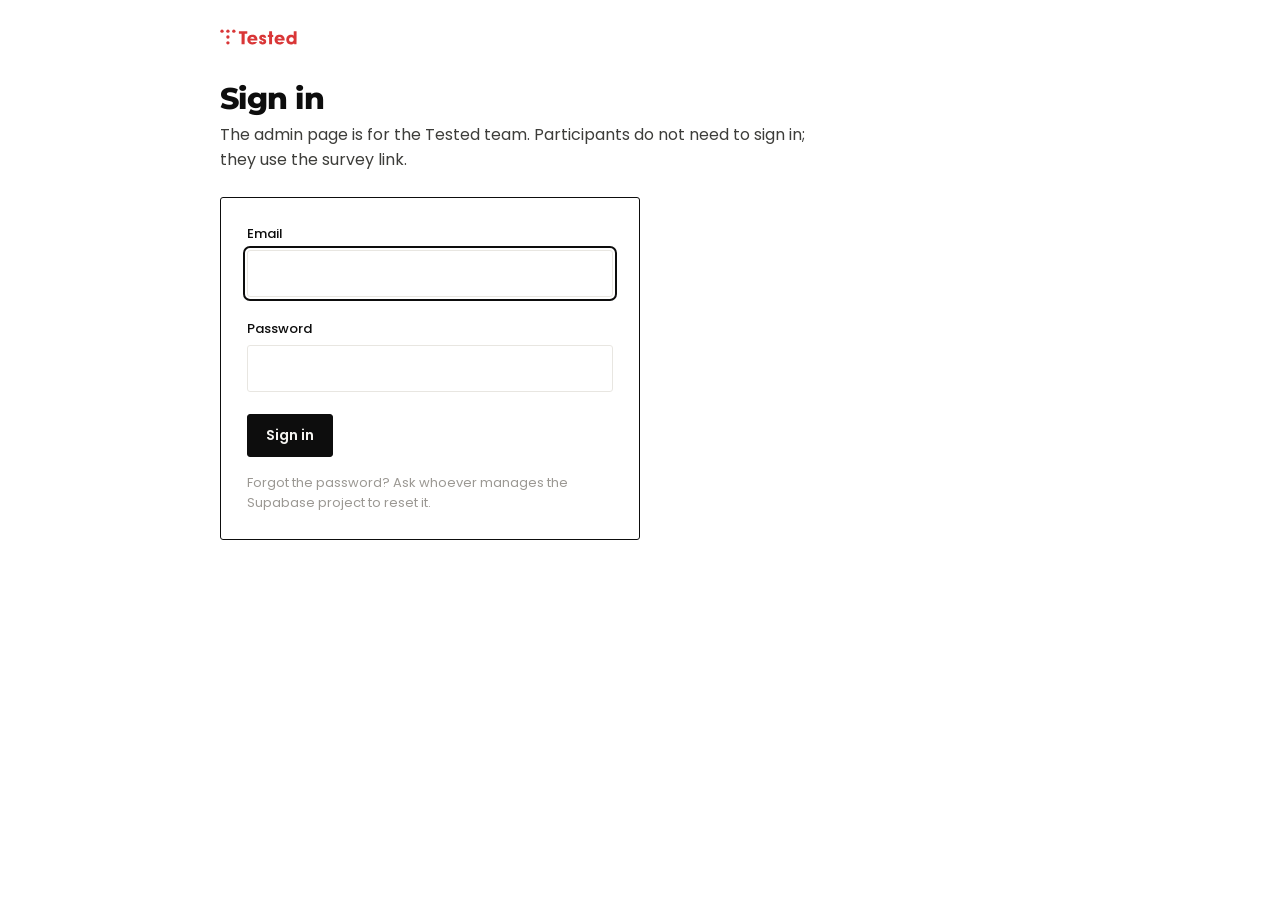
<file: index.html>
<!DOCTYPE html>
<html lang="en">
<head>
<meta charset="utf-8">
<meta name="viewport" content="width=device-width, initial-scale=1, viewport-fit=cover">
<title>Preference tests</title>
<meta name="robots" content="noindex">
<link rel="icon" href="favicon.svg" type="image/svg+xml">
<link rel="stylesheet" href="https://fonts.googleapis.com/css2?family=Poppins:wght@400;500;600&family=Montserrat:wght@700;800&display=swap">
<link rel="stylesheet" href="style.css?v=23">
</head>
<body>
<div class="wrap">

  <!-- This is the admin page: create tests, share the participant link, read results.
       index.html            list of tests
       index.html?new        create a test
       index.html?edit=ID    change a test (messages lock once it has responses)
       index.html?test=ID    results for one test -->

  <header class="brand">
    <a href="./" aria-label="All tests"><img class="logo-light" src="tested.svg" alt="Tested" width="328" height="76"><img class="logo-dark" src="tested-reversed.svg" alt="Tested" width="328" height="76"></a>
    <div class="who" id="who"><span id="whoEmail"></span> <a class="link" href="?password">Change password</a> <button class="link" id="signOutBtn" type="button">Sign out</button></div>
  </header>
  <div class="alert" id="alert"></div>

  <section id="notconfigured" class="screen">
    <h1>Almost ready</h1>
    <p class="lead">This page needs a database connection before it can save anything.</p>
    <div class="card">
      <ol>
        <li>Create a free project at supabase.com.</li>
        <li>In the SQL Editor, run the contents of <code>supabase/schema.sql</code>.</li>
        <li>Copy the project URL and anon key from Project Settings, API, into <code>config.js</code>.</li>
      </ol>
      <p class="small">Full steps are in README.md.</p>
    </div>
  </section>

  <section id="login" class="screen">
    <h1>Sign in</h1>
    <p class="lead">The admin page is for the Tested team. Participants do not need to sign in; they use the survey link.</p>
    <form id="loginForm" class="card" style="max-width:420px">
      <label class="field" for="loginEmail">Email</label>
      <input class="text" id="loginEmail" type="email" autocomplete="username" required>
      <label class="field" for="loginPassword">Password</label>
      <input class="text" id="loginPassword" type="password" autocomplete="current-password" required>
      <div class="row">
        <button class="btn primary" id="loginBtn" type="submit">Sign in</button>
      </div>
      <p class="small" style="margin:16px 0 0">Forgot the password? Ask whoever manages the Supabase project to reset it.</p>
    </form>
  </section>

  <section id="password" class="screen">
    <p class="crumb"><a href="./">All tests</a></p>
    <h1>Change password</h1>
    <p class="lead">Pick something long. You stay signed in on this browser after changing it.</p>
    <form id="passwordForm" class="card" style="max-width:420px">
      <label class="field" for="newPassword">New password</label>
      <input class="text" id="newPassword" type="password" autocomplete="new-password" minlength="10" required>
      <label class="field" for="newPassword2">Type it again</label>
      <input class="text" id="newPassword2" type="password" autocomplete="new-password" minlength="10" required>
      <div class="row">
        <button class="btn primary" id="passwordBtn" type="submit">Save new password</button>
        <span class="hint" id="passwordHint"></span>
      </div>
    </form>
  </section>

  <section id="list" class="screen">
    <div class="topbar">
      <h1>Preference tests</h1>
      <a class="btn primary" href="?new">New test</a>
    </div>
    <p class="lead">Each test is a set of up to 8 messages. Participants see every pair and pick one each time. Share the participant link, then watch the results here.</p>
    <ul class="tlist" id="testList"></ul>
  </section>

  <section id="setup" class="screen">
    <p class="crumb"><a href="./">All tests</a></p>
    <h1 id="setupTitle">New preference test</h1>
    <p class="lead" id="setupLead">Enter 2 to 8 messages. Participants will see every pair (28 at most, about 2 minutes), pick one each time, and the results become a ranking. Everything can be changed later except the messages, which lock once the test has responses.</p>

    <label class="field" for="testName">Name</label>
    <input class="text" id="testName" type="text" maxlength="120" placeholder="Homepage headline, round 1">
    <p class="hint under">Only you see the name. Participants get a generic welcome.</p>

    <label class="field" for="testScenario">Scenario</label>
    <textarea class="text" id="testScenario" rows="3" maxlength="600" placeholder="Imagine you run marketing at a B2B software company and you are looking for help improving conversions on your website and landing pages."></textarea>
    <p class="hint under">Optional. Sets the scene once, before the first pair.</p>

    <label class="field" for="testQuestion">Question</label>
    <input class="text" id="testQuestion" type="text" maxlength="160" value="Which message do you prefer?">
    <p class="hint under">Shown above every pair.</p>

    <label class="field">Messages</label>
    <p class="hint under" id="msgLocked" style="display:none;margin:-2px 0 10px"></p>
    <div class="msg-list" id="msgList"></div>
    <div class="row" style="margin-bottom:28px" id="msgTools">
      <button class="btn" id="addMsg">Add message</button>
      <span class="hint" id="countHint"></span>
      <button class="link" id="sampleBtn">Fill with sample headlines</button>
    </div>
    <h3>After the last pair</h3>
    <p class="note">All optional. Anything set here appears on one final screen after the last pair: the closing question, then the segment questions, then the email field. Segments let you compare results between groups of people.</p>

    <label class="field" for="commentPrompt">Closing question</label>
    <textarea class="text" id="commentPrompt" rows="2" maxlength="300">Your top rated message was {top choice}. What made you choose that message?</textarea>
    <p class="hint under">Optional for participants, with a text box to answer. {top choice} becomes their own number one message. Leave blank to skip it.</p>

    <div id="segList"></div>
    <div class="row" style="margin:-6px 0 22px">
      <button class="btn" id="addSeg" type="button">Add a segment question</button>
      <span class="hint" id="segHint"></span>
    </div>

    <label class="field">Email address</label>
    <div class="choices" id="askEmail">
      <label><input type="radio" name="askEmail" value="off" checked> Do not ask</label>
      <label><input type="radio" name="askEmail" value="optional"> Optional</label>
      <label><input type="radio" name="askEmail" value="required"> Required</label>
    </div>

    <div class="row" style="margin-top:28px">
      <button class="btn primary" id="createBtn">Create test</button>
      <span class="hint" id="pairHint"></span>
    </div>
  </section>

  <section id="group" class="screen">
    <p class="crumb"><a href="./">All tests</a></p>
    <div class="topbar">
      <h1 id="testTitle"></h1>
      <span id="statusPill" class="pill"></span>
    </div>
    <p class="lead" id="groupLead"></p>

    <div class="brief" id="brief">
      <p><span id="briefScenario"></span> <a class="link" id="editBrief">Edit</a></p>
      <p id="briefQuestion"></p>
      <p id="briefClosing"><span id="closingText"></span> <button class="link" id="editClosing" type="button">Edit</button></p>
      <form id="closingForm" style="display:none">
        <textarea class="text" id="closingInput" rows="2" maxlength="300" style="margin:8px 0 10px"></textarea>
        <div class="row">
          <button class="btn primary" type="submit">Save</button>
          <button class="link" type="button" id="cancelClosing">Cancel</button>
          <span class="hint">{top choice} becomes the participant's own number one. Clear it to stop asking. Applies to participants from now on.</span>
        </div>
      </form>
    </div>

    <label class="field">Participant link</label>
    <div class="share">
      <input id="shareUrl" type="text" readonly>
      <button class="btn" id="copyBtn">Copy</button>
      <a class="btn" id="previewLink" target="_blank" rel="noopener">Preview</a>
      <a class="btn" id="editLink">Edit test</a>
      <button class="btn" id="dupBtn" type="button">Duplicate</button>
    </div>
    <p class="small" style="margin:-10px 0 20px">Preview runs the survey without saving anything, so you can check it or show a client. Only send the participant link itself to real participants. To take it again yourself in a browser that already finished it, add <code>&amp;reset</code> to the end of the participant link; that forgets the browser's memory and saves a real response.</p>

    <div class="row">
      <span id="segmentFilters" class="row"></span>
      <button class="btn" id="refreshBtn">Refresh results</button>
      <button class="btn" id="closeBtn"></button>
      <button class="btn" id="summaryBtn">Client summary</button>
      <button class="btn" id="exportBtn">Export CSV</button>
      <button class="btn" id="simBtn">Add 15 simulated</button>
      <button class="btn" id="unsimBtn">Remove simulated</button>
      <button class="btn danger" id="deleteBtn">Delete test</button>
    </div>

    <div class="tabs" id="tabs">
      <button class="tab on" data-v="v-rank">Ranking</button>
      <button class="tab" data-v="v-h2h">Head to head</button>
      <button class="tab" data-v="v-bt">Strength scores</button>
      <button class="tab" data-v="v-winner">Winner check</button>
      <button class="tab" data-v="v-spread">Polarization</button>
      <button class="tab" data-v="v-consist">Consistency</button>
      <button class="tab" data-v="v-comments">Comments</button>
    </div>

    <div class="view on" id="v-rank">
      <p class="note">Total wins across all participants. In a full round-robin this is the same as average rank, so it's a fair headline number.</p>
      <ol class="rank" id="gRank"></ol>
    </div>

    <div class="view" id="v-h2h">
      <p class="note">Share of participants who picked the row message over the column message.</p>
      <p class="note" id="h2hNote"></p>
      <div class="scroll"><table id="h2h"></table></div>
      <p class="legend">Deeper red means the row message won that matchup more often. Based only on pairs that were not skipped. A highlighted row is ranked above a message it lost to or tied with; the cell in question is outlined.</p>
    </div>

    <div class="view" id="v-bt">
      <p class="note">Bradley-Terry strength scores, shown as each message's chance of beating an average message in this set. The pale band is a 90% interval from resampling participants: overlapping bands mean the messages are not clearly separated.</p>
      <ol class="rank" id="bt"></ol>
    </div>

    <div class="view" id="v-winner">
      <p class="note">Two checks on whether you can call a winner.</p>
      <h3>Does the top message beat every other message head to head?</h3>
      <div id="condorcet"></div>
      <h3>Is first place clearly ahead of second?</h3>
      <div id="toptwo"></div>
    </div>

    <div class="view" id="v-spread">
      <p class="note">Where each message landed in every participant's personal ranking. A message that is loved by some and hated by others looks average on total wins but shows up here as a split.</p>
      <ol class="rank" id="spread"></ol>
    </div>

    <div class="view" id="v-consist">
      <p class="note">Two junk signals. Cycles: if a participant prefers A over B and B over C, they should prefer A over C; each violation is a cycle, and lots of them means random clicking or messages too similar to judge. Speed: the median time per pair, flagged as rushed under 1.5 seconds, which is too fast to have read two messages. Hide a participant to drop them from every other view (remembered in this browser only). Delete removes their response for good.</p>
      <div class="row" style="margin-bottom:14px">
        <button class="btn" id="hideFlagged">Hide all flagged</button>
        <button class="btn" id="includeAll">Include everyone</button>
        <button class="btn" id="toggleEmails" type="button" style="display:none">Show emails</button>
      </div>
      <ul class="plist" id="consist"></ul>
    </div>
    <div class="view" id="v-comments">
      <p class="note" id="commentsNote"></p>
      <ul class="plist comments" id="comments"></ul>
    </div>
  </section>

</div>

<script src="config.js?v=23"></script>
<script src="auth.js?v=23"></script>
<script src="db.js?v=23"></script>
<script src="analysis.js?v=23"></script>
<script src="summary.js?v=23"></script>
<script>
  const MAX = 8;
  const sample = [
    "Turn more of your traffic into pipeline",
    "CRO for B2B SaaS teams who have outgrown guesswork",
    "Find out exactly why visitors are not converting",
    "Run tests that actually move the number your CEO cares about",
    "Your website should be your best SDR",
    "Stop redesigning. Start testing.",
    "More demos from the traffic you already have",
    "Your traffic is fine. Your conversion rate is not."
  ];

  const $ = id => document.getElementById(id);
  const show = id => { document.querySelectorAll('.screen').forEach(s => s.classList.remove('active')); $(id).classList.add('active'); window.scrollTo(0, 0); };
  const pct = x => Math.round(x * 100) + '%';
  const params = new URLSearchParams(location.search);
  const fmtDate = s => new Date(s).toLocaleString([], { dateStyle: 'medium', timeStyle: 'short' });

  function showError(e) { console.error(e); $('alert').textContent = e.message || String(e); $('alert').classList.add('on'); }
  function clearError() { $('alert').classList.remove('on'); }

  let test = null;          // the test being viewed: { id, name, messages, closed, created_at }
  let messages = [];
  let participants = [];    // [{ id, choices, simulated, hidden, created_at }]
  let latent = null;        // hidden strengths used by the simulator, kept so repeated runs agree

  async function init() {
    if (!db.configured()) return show('notconfigured');
    auth.load();
    if (!auth.signedIn()) { show('login'); $('loginEmail').focus(); return; }
    $('whoEmail').textContent = auth.email(); $('who').classList.add('on');
    try {
      if (params.get('test')) await openTest(params.get('test'));
      else if (params.has('password')) { show('password'); $('newPassword').focus(); }
      else if (params.has('new')) { renderList(['', '']); show('setup'); $('testName').focus(); }
      else if (params.get('edit')) await openEditor(params.get('edit'));
      else await renderTestList();
    } catch (e) { showError(e); }
  }

  /* ---------- sign in and out ---------- */
  $('loginForm').addEventListener('submit', async e => {
    e.preventDefault(); clearError(); $('loginBtn').disabled = true;
    try { await auth.signIn($('loginEmail').value.trim(), $('loginPassword').value); await init(); }
    catch (err) { showError(new Error(/invalid/i.test(err.message) ? 'Wrong email or password.' : err.message)); }
    $('loginBtn').disabled = false;
  });
  $('passwordForm').addEventListener('submit', async e => {
    e.preventDefault(); clearError();
    if ($('newPassword').value !== $('newPassword2').value) return showError(new Error('The two passwords do not match.'));
    $('passwordBtn').disabled = true;
    try { await auth.changePassword($('newPassword').value); $('passwordHint').textContent = 'Saved.'; $('newPassword').value = $('newPassword2').value = ''; }
    catch (err) { showError(err); }
    $('passwordBtn').disabled = false;
  });
  $('signOutBtn').addEventListener('click', async () => { await auth.signOut(); location.href = './'; });

  /* ---------- tests list ---------- */
  async function renderTestList() {
    const [tests, counts] = await Promise.all([db.listTests(), db.countResponses()]);
    const tally = {}; counts.forEach(r => tally[r.test_id] = (tally[r.test_id] || 0) + 1);
    const ul = $('testList'); ul.innerHTML = '';
    if (!tests.length) { ul.innerHTML = '<li class="empty">No tests yet. Create one to get a participant link.</li>'; }
    tests.forEach(t => {
      const li = document.createElement('li');
      const a = document.createElement('a'); a.href = '?test=' + t.id;
      const left = document.createElement('div');
      const name = document.createElement('div'); name.className = 'name'; name.textContent = t.name;
      const meta = document.createElement('div'); meta.className = 'meta';
      meta.textContent = t.messages.length + ' messages, ' + (tally[t.id] || 0) + ' response' + (tally[t.id] === 1 ? '' : 's') + ', created ' + fmtDate(t.created_at);
      left.append(name, meta);
      const pill = document.createElement('span'); pill.className = 'pill' + (t.closed ? '' : ' warn'); pill.textContent = t.closed ? 'Closed' : 'Open';
      a.append(left, pill);
      const dup = document.createElement('button'); dup.className = 'btn dup'; dup.type = 'button'; dup.textContent = 'Duplicate'; dup.title = 'Make a copy of this test';
      dup.addEventListener('click', () => duplicateTest(t).catch(showError));
      li.append(a, dup); ul.appendChild(li);
    });
    show('list');
  }

  /* ---------- create a test ---------- */
  function renderList(values) {
    const list = $('msgList'); list.innerHTML = '';
    values.forEach((v, i) => {
      const row = document.createElement('div'); row.className = 'msg-row';
      const input = document.createElement('input');
      input.type = 'text'; input.value = v; input.placeholder = 'Message ' + (i + 1); input.maxLength = 200; input.disabled = messagesLocked;
      input.addEventListener('input', updateHints);
      const del = document.createElement('button');
      del.className = 'icon-btn'; del.type = 'button'; del.textContent = '×'; del.title = 'Remove';
      del.addEventListener('click', () => { row.remove(); updateHints(); });
      row.append(input); if (!messagesLocked) row.appendChild(del); list.appendChild(row);
    });
    updateHints();
  }
  const readMessages = () => [...document.querySelectorAll('#msgList input')].map(i => i.value.trim()).filter(Boolean);
  function updateHints() {
    const rows = document.querySelectorAll('#msgList input').length, n = readMessages().length;
    $('countHint').textContent = rows + ' of ' + MAX + ' slots used';
    $('addMsg').disabled = rows >= MAX;
    $('pairHint').textContent = n < 2 ? 'Enter at least 2 messages' : (n * (n - 1) / 2) + ' comparisons per participant';
    $('createBtn').disabled = n < 2;
  }
  $('addMsg').addEventListener('click', () => {
    const vals = [...document.querySelectorAll('#msgList input')].map(i => i.value);
    if (vals.length < MAX) { vals.push(''); renderList(vals); const ins = document.querySelectorAll('#msgList input'); ins[ins.length - 1].focus(); }
  });
  /* segment questions on the setup form: up to 4, each a question plus answers one per line */
  const MAX_SEGMENTS = 4;
  function addSegBlock(question, options) {
    const list = $('segList'); if (list.children.length >= MAX_SEGMENTS) return;
    const k = list.children.length + 1;
    const d = document.createElement('div'); d.className = 'segblock';
    d.innerHTML = '<div class="row" style="justify-content:space-between;margin-bottom:8px"><label class="field" style="margin:0"></label><button class="link" type="button">Remove</button></div>'
      + '<input class="text" type="text" maxlength="160" placeholder="Which best describes you?">'
      + '<textarea class="text" rows="3" maxlength="600" placeholder="Founder or CEO&#10;Marketing&#10;Sales"></textarea><p class="hint under">Answers, one per line.</p>';
    d.querySelector('label').textContent = 'Segment question ' + k;
    d.querySelector('input').value = question || ''; d.querySelector('textarea').value = (options || []).join('\n');
    d.querySelector('button').addEventListener('click', () => { d.remove(); updateSegHint(); });
    list.appendChild(d); updateSegHint();
  }
  function readSegments() {
    return [...document.querySelectorAll('#segList .segblock')].map(d => ({
      question: d.querySelector('input').value.trim() || 'Which best describes you?',
      options: d.querySelector('textarea').value.split('\n').map(x => x.trim()).filter(Boolean)
    })).filter(sq => sq.options.length >= 2);
  }
  function updateSegHint() {
    const n = document.querySelectorAll('#segList .segblock').length;
    [...document.querySelectorAll('#segList .segblock label')].forEach((l, i) => l.textContent = 'Segment question ' + (i + 1));
    $('addSeg').disabled = n >= MAX_SEGMENTS;
    $('segHint').textContent = n ? 'A question with fewer than two answers is left out.' : 'None yet. Participants go straight to the first pair.';
  }
  $('addSeg').addEventListener('click', () => addSegBlock());
  updateSegHint();

  $('sampleBtn').addEventListener('click', () => { renderList(sample); if (!$('testName').value) $('testName').value = 'Sample headline test'; });

  // A copy of a test: same messages and settings, no responses, named "... (copy)". Opens the copy's
  // edit form so the messages can be adjusted before anyone sees it.
  async function duplicateTest(t) {
    const copy = await db.createTest({
      name: t.name + ' (copy)', messages: t.messages, scenario: t.scenario || '', question: t.question || 'Which message do you prefer?',
      segments: t.segments || [], ask_email: t.ask_email || 'off', comment_prompt: t.comment_prompt || ''
    });
    location.href = '?edit=' + copy.id;
  }

  /* the same form edits an existing test. editingId is set by openEditor; messagesLocked when it has responses */
  let editingId = null, messagesLocked = false;
  async function openEditor(id) {
    const t = await db.getTest(id);
    if (!t) throw new Error('That test does not exist. It may have been deleted.');
    const responses = await db.listResponses(id);
    editingId = id; messagesLocked = responses.length > 0;
    $('setupTitle').textContent = 'Edit test'; document.title = 'Edit ' + t.name;
    $('setupLead').textContent = messagesLocked
      ? 'Change anything except the messages. Participants from now on see the new wording; earlier responses are unaffected.'
      : 'Change anything. No one has responded yet, so the messages can still be edited.';
    $('testName').value = t.name; $('testScenario').value = t.scenario || ''; $('testQuestion').value = t.question || 'Which message do you prefer?';
    $('msgLocked').style.display = messagesLocked ? '' : 'none';
    $('msgLocked').textContent = 'Locked: ' + responses.length + ' response' + (responses.length === 1 ? '' : 's') + ' refer' + (responses.length === 1 ? 's' : '') + ' to these messages by position.' + (responses.every(r => r.simulated) ? ' All of them are simulated: remove them on the results page to unlock.' : '');
    $('msgTools').style.display = messagesLocked ? 'none' : '';
    renderList(t.messages);
    $('segList').innerHTML = ''; (t.segments || []).forEach(sq => addSegBlock(sq.question, sq.options)); updateSegHint();
    document.querySelector('input[name="askEmail"][value="' + (t.ask_email || 'off') + '"]').checked = true;
    $('commentPrompt').value = t.comment_prompt || '';
    $('createBtn').textContent = 'Save changes';
    show('setup');
  }

  $('createBtn').addEventListener('click', async () => {
    const name = $('testName').value.trim() || 'Untitled test';
    $('createBtn').disabled = true;
    const scenario = $('testScenario').value.trim(), question = $('testQuestion').value.trim() || 'Which message do you prefer?';
    const segments = readSegments(), comment_prompt = $('commentPrompt').value.trim();
    const ask_email = document.querySelector('input[name="askEmail"]:checked').value;
    const fields = { name, scenario, question, segments, comment_prompt, ask_email };
    if (!messagesLocked) fields.messages = readMessages();
    try {
      if (editingId) { await db.updateTest(editingId, fields); location.href = '?test=' + editingId; }
      else { const t = await db.createTest(fields); location.href = '?test=' + t.id; }
    } catch (e) { showError(e); $('createBtn').disabled = false; }
  });

  /* ---------- results for one test ---------- */
  const hiddenKey = () => 'pt-hidden-' + test.id;
  function loadHidden() { try { return new Set(JSON.parse(localStorage.getItem(hiddenKey())) || []); } catch (e) { return new Set(); } }
  function saveHidden() { try { localStorage.setItem(hiddenKey(), JSON.stringify(participants.filter(p => p.hidden).map(p => p.id))); } catch (e) {} }

  async function openTest(id) {
    test = await db.getTest(id);
    if (!test) throw new Error('That test does not exist. It may have been deleted.');
    messages = test.messages;
    $('testTitle').textContent = test.name;
    document.title = test.name + ' results';
    const url = new URL('survey.html?t=' + test.id, location.href).href;
    $('shareUrl').value = url; $('previewLink').href = url + '&preview'; $('editLink').href = '?edit=' + test.id;
    $('briefScenario').textContent = test.scenario ? 'Scenario: ' + test.scenario : 'No scenario.';
    $('editBrief').href = '?edit=' + test.id;
    test.segments = test.segments || [];
    $('briefQuestion').textContent = 'Question: ' + (test.question || 'Which message do you prefer?')
      + test.segments.map(sq => ' · Segment: ' + sq.question).join('') + (test.ask_email && test.ask_email !== 'off' ? ' · Email ' + test.ask_email : '');
    renderClosing();
    const sf = $('segmentFilters'); sf.innerHTML = '';
    test.segments.forEach((sq, qi) => {
      const sel = document.createElement('select'); sel.className = 'btn'; sel.title = sq.question; sel.dataset.q = qi;
      const all = document.createElement('option'); all.value = ''; all.textContent = 'All: ' + sq.question; sel.appendChild(all);
      sq.options.forEach(o => { const op = document.createElement('option'); op.value = o; op.textContent = o; sel.appendChild(op); });
      const none = document.createElement('option'); none.value = '(none)'; none.textContent = 'No answer'; sel.appendChild(none);
      sel.addEventListener('change', rerenderKeepingTab); sf.appendChild(sel);
    });
    await reloadResponses();
    show('group');
  }
  /* the closing question can be changed on an existing test; it only affects participants from then on */
  function renderClosing() {
    $('closingText').textContent = test.comment_prompt ? 'Closing question: ' + test.comment_prompt : 'No closing question.';
    $('closingForm').style.display = 'none'; $('briefClosing').style.display = '';
  }
  $('editClosing').addEventListener('click', () => {
    $('closingInput').value = test.comment_prompt || '';
    $('briefClosing').style.display = 'none'; $('closingForm').style.display = ''; $('closingInput').focus();
  });
  $('cancelClosing').addEventListener('click', renderClosing);
  $('closingForm').addEventListener('submit', async e => {
    e.preventDefault(); clearError();
    const comment_prompt = $('closingInput').value.trim();
    try { await db.updateTest(test.id, { comment_prompt }); test.comment_prompt = comment_prompt; renderClosing(); renderComments(); }
    catch (err) { showError(err); }
  });

  async function reloadResponses() {
    const rows = await db.listResponses(test.id);
    const hidden = loadHidden();
    participants = rows.map(r => ({ id: r.id, choices: r.choices, times: r.times || {}, simulated: r.simulated, hidden: hidden.has(r.id), created_at: r.created_at, segments: r.segments || [], email: r.email || '', comment: r.comment || '' }));
    renderStatus();
    rerenderKeepingTab();
  }
  function renderStatus() {
    $('statusPill').textContent = test.closed ? 'Closed' : 'Open';
    $('statusPill').className = 'pill' + (test.closed ? '' : ' warn');
    $('closeBtn').textContent = test.closed ? 'Reopen test' : 'Close test';
  }

  $('copyBtn').addEventListener('click', async () => {
    try { await navigator.clipboard.writeText($('shareUrl').value); $('copyBtn').textContent = 'Copied'; }
    catch (e) { $('shareUrl').select(); $('copyBtn').textContent = 'Select and copy'; }
    setTimeout(() => $('copyBtn').textContent = 'Copy', 1500);
  });
  $('refreshBtn').addEventListener('click', () => { clearError(); reloadResponses().catch(showError); });
  $('dupBtn').addEventListener('click', () => duplicateTest(test).catch(showError));
  $('closeBtn').addEventListener('click', async () => {
    try { await db.updateTest(test.id, { closed: !test.closed }); test.closed = !test.closed; renderStatus(); } catch (e) { showError(e); }
  });
  $('simBtn').addEventListener('click', async () => {
    const sim = analysis.simulate(messages.length, 15, latent); latent = sim.latent;
    const pick = sq => sq.options[Math.floor(Math.random() * sq.options.length)];
    try { await db.addResponses(sim.choices.map(c => ({ test_id: test.id, choices: c.choices, times: c.times, simulated: true, segments: (test.segments || []).map(pick) }))); await reloadResponses(); } catch (e) { showError(e); }
  });
  $('unsimBtn').addEventListener('click', async () => {
    try { await db.deleteSimulated(test.id); await reloadResponses(); } catch (e) { showError(e); }
  });
  $('deleteBtn').addEventListener('click', async () => {
    if (!confirm('Delete "' + test.name + '" and all ' + participants.length + ' responses? This cannot be undone.')) return;
    try { await db.deleteTest(test.id); location.href = './'; } catch (e) { showError(e); }
  });
  $('exportBtn').addEventListener('click', exportCsv);
  $('summaryBtn').addEventListener('click', () => {
    const parts = included();
    if (!parts.length) return showError(new Error('No responses to summarise yet.'));
    summary.open(test, parts, participants.filter(p => p.hidden).length, segmentChoices());
  });

  function exportCsv() {
    const n = messages.length, q = s => '"' + String(s).replace(/"/g, '""') + '"';
    const segCols = (test.segments || []).map(sq => q(sq.question));
    const lines = [['participant', 'submitted', ...segCols, 'email', 'comment', 'simulated', 'included', 'cycle_rate', 'median_seconds', 'message_a', 'message_b', 'winner', 'seconds'].join(',')];
    participants.forEach((pt, i) => {
      const j = analysis.junk(n, pt), rate = j.rate.toFixed(3), med = j.median === null ? '' : j.median.toFixed(1);
      analysis.allPairs(n).forEach(([a, b]) => {
        const k = pt.choices[analysis.key(a, b)], ms = (pt.times || {})[analysis.key(a, b)];
        lines.push([i + 1, q(pt.created_at), ...segCols.map((_, qi) => q(pt.segments[qi] || '')), q(pt.email), q(pt.comment), pt.simulated ? 'yes' : 'no', pt.hidden ? 'no' : 'yes', rate, med, q(messages[a]), q(messages[b]), k === null || k === undefined ? 'skipped' : q(messages[k]), typeof ms === 'number' ? (ms / 1000).toFixed(1) : ''].join(','));
      });
    });
    const blob = new Blob([lines.join('\n')], { type: 'text/csv' });
    const a = document.createElement('a'); a.href = URL.createObjectURL(blob);
    a.download = test.name.replace(/[^\w]+/g, '-').toLowerCase() + '-responses.csv'; a.click();
    URL.revokeObjectURL(a.href);
  }

  $('tabs').addEventListener('click', e => {
    const t = e.target.closest('.tab'); if (!t) return;
    document.querySelectorAll('.tab').forEach(x => x.classList.toggle('on', x === t));
    document.querySelectorAll('.view').forEach(v => v.classList.toggle('on', v.id === t.dataset.v));
  });

  function rankRow(pos, text, stat, frac) {
    const li = document.createElement('li');
    li.innerHTML = '<span class="pos"></span><span class="text"></span><span class="stat"><span class="n"></span><div class="meter"><div></div></div></span>';
    li.querySelector('.pos').textContent = pos; li.querySelector('.text').textContent = text;
    li.querySelector('.n').textContent = stat; li.querySelector('.meter div').style.width = Math.round(frac * 100) + '%';
    return li;
  }

  // The participants the views are built from: not hidden, and matching every segment dropdown that is set.
  function segmentChoices() { return [...document.querySelectorAll('#segmentFilters select')].map(s => s.value); }   // '' = all, '(none)' = no answer
  function included() {
    const want = segmentChoices();
    return participants.filter(p => !p.hidden && want.every((w, qi) => !w || (w === '(none)' ? !p.segments[qi] : p.segments[qi] === w)));
  }

  function renderGroup() {
    const parts = included(), n = messages.length, P = parts.length;
    const simCount = parts.filter(p => p.simulated).length, hiddenCount = participants.filter(p => p.hidden).length;
    const segText = segmentChoices().filter(Boolean).map(w => '"' + (w === '(none)' ? 'No answer' : w) + '"').join(' and ');
    $('groupLead').textContent = P + ' participant' + (P === 1 ? '' : 's') + (segText ? ' in ' + segText : '') + (simCount ? ' (' + simCount + ' simulated)' : '') + (hiddenCount ? ', ' + hiddenCount + ' hidden' : '') + ', ' + n + ' messages, ' + (n * (n - 1) / 2) + ' pairs each.';
    $('unsimBtn').disabled = !participants.some(p => p.simulated);
    renderConsistency();
    if (!P) { ['gRank', 'h2h', 'bt', 'condorcet', 'toptwo', 'spread'].forEach(id => $(id).innerHTML = ''); $('gRank').innerHTML = '<li class="empty">No responses yet. Share the participant link, or add simulated participants to see how the views work.</li>'; return; }
    const st = analysis.groupStats(n, parts);
    const { M, N, W, Tot, order } = st;

    // ranking
    const gr = $('gRank'); gr.innerHTML = '';
    order.forEach((i, pos) => gr.appendChild(rankRow(pos + 1, messages[i], W[i] + ' of ' + Tot[i] + ' wins (' + pct(Tot[i] ? W[i] / Tot[i] : 0) + ')', Tot[i] ? W[i] / Tot[i] : 0)));

    // head to head
    const t = $('h2h'); t.innerHTML = '';
    const head = document.createElement('tr'); head.appendChild(document.createElement('th'));
    order.forEach((i, pos) => { const th = document.createElement('th'); th.textContent = '#' + (pos + 1); th.title = messages[i]; head.appendChild(th); });
    t.appendChild(head);
    const upsetOf = (i, j) => st.upsets.find(u => u.i === i && u.j === j);
    order.forEach((i, pos) => {
      const tr = document.createElement('tr');
      if (st.upsets.some(u => u.i === i)) tr.className = 'upset';
      const rh = document.createElement('th'); rh.className = 'rowhead'; rh.textContent = '#' + (pos + 1) + '  ' + messages[i]; tr.appendChild(rh);
      order.forEach(j => {
        const td = document.createElement('td');
        if (i === j) { td.className = 'self'; }
        else {
          td.className = 'cell' + (upsetOf(i, j) ? ' upset-cell' : '');
          const r = N[i][j] ? M[i][j] / N[i][j] : 0.5;
          td.textContent = N[i][j] ? pct(r) : '';
          td.title = M[i][j] + ' of ' + N[i][j];
          const a = Math.abs(r - 0.5) * 2;
          // wins shade towards brand red; losses are the mirror of another cell, so they stay quiet
          td.style.background = r >= 0.5 ? 'color-mix(in srgb, var(--red) ' + Math.round(a * 55) + '%, var(--surface))' : 'var(--panel)';
          if (r < 0.5) td.style.color = 'var(--muted)';
        }
        tr.appendChild(td);
      });
      t.appendChild(tr);
    });
    const posOf = i => '#' + (order.indexOf(i) + 1);
    $('h2hNote').textContent = st.upsets.length
      ? 'Highlighted: ' + st.upsets.map(u => posOf(u.i) + (u.tie ? ' tied with ' : ' lost to ') + posOf(u.j) + ' (' + pct(M[u.i][u.j] / N[u.i][u.j]) + ')').join('; ') + '. The overall ranking and the head to head do not fully agree there, usually because of a specific rivalry or a small sample.'
      : 'Nothing worth flagging: every message beat every message ranked below it.';

    // Bradley-Terry strength with bootstrap band
    const btOrder = messages.map((_, i) => i).sort((a, b) => st.strength[b].value - st.strength[a].value);
    const bt = $('bt'); bt.innerHTML = '';
    btOrder.forEach((i, pos) => {
      const li = document.createElement('li');
      const { value: v, lo, hi } = st.strength[i];
      li.innerHTML = '<span class="pos"></span><span class="text"></span><span class="stat"><span class="n"></span><div class="ci"><div class="range"></div><div class="pt"></div></div></span>';
      li.querySelector('.pos').textContent = pos + 1; li.querySelector('.text').textContent = messages[i];
      li.querySelector('.n').textContent = pct(v) + (P >= 5 ? ' (' + pct(lo) + ' to ' + pct(hi) + ')' : '');
      li.querySelector('.range').style.left = pct(lo); li.querySelector('.range').style.width = pct(hi - lo);
      li.querySelector('.pt').style.left = pct(v);
      bt.appendChild(li);
    });

    // winner check
    const { top, losses } = st;
    $('condorcet').innerHTML = '';
    const cb = document.createElement('div'); cb.className = 'badge ' + (losses.length ? 'warn' : 'good');
    cb.textContent = losses.length
      ? 'No. "' + messages[top] + '" fails to win a majority against ' + losses.length + ' other message' + (losses.length > 1 ? 's' : '') + ': ' + losses.map(j => '"' + messages[j] + '" (' + pct(M[top][j] / N[top][j]) + ')').join(', ') + '. The ranking is contested.'
      : 'Yes. "' + messages[top] + '" wins a majority against every other message. That is a clean winner.';
    $('condorcet').appendChild(cb);
    $('toptwo').innerHTML = '';
    if (n >= 2) {
      const { k, m, p: pv, verdict } = st.topTwo;
      const tb = document.createElement('div'); tb.className = 'badge ' + (verdict === 'tie' ? 'warn' : 'good');
      tb.textContent = k + ' of ' + m + ' participants picked #1 over #2 head to head. ' +
        (verdict === 'clear' ? 'That is a clear gap (p = ' + pv.toFixed(3) + ').' : verdict === 'likely' ? 'That is a likely gap but not conclusive (p = ' + pv.toFixed(2) + ').' : 'That is a coin flip (p = ' + pv.toFixed(2) + '). Treat #1 and #2 as tied.');
      $('toptwo').appendChild(tb);
      const nt = document.createElement('p'); nt.className = 'small'; nt.textContent = 'p is the chance of a split this lopsided if participants had no real preference between them. Under 0.05 is the usual bar.';
      $('toptwo').appendChild(nt);
    }

    // polarization
    const sp = $('spread'); sp.innerHTML = '';
    order.forEach((i, pos) => {
      const { mean, sd, counts, split } = st.spread[i];
      const mx = Math.max(...counts, 1);
      const li = document.createElement('li');
      li.innerHTML = '<span class="pos"></span><span class="text"></span><span class="stat"><span class="n"></span><div class="hist"></div></span>';
      li.querySelector('.pos').textContent = pos + 1; li.querySelector('.text').textContent = messages[i];
      let note = 'avg rank ' + mean.toFixed(1) + ', spread ' + sd.toFixed(1);
      if (split) { note += ' · split'; li.querySelector('.n').className = 'n flag'; }
      li.querySelector('.n').textContent = note;
      const h = li.querySelector('.hist');
      counts.forEach((c, r) => { const d = document.createElement('div'); d.style.height = Math.round(c / mx * 100) + '%'; d.title = c + ' ranked it #' + (r + 1); h.appendChild(d); });
      sp.appendChild(li);
    });
  }

  function rerenderKeepingTab() {
    const active = document.querySelector('.tab.on').dataset.v;
    renderGroup();
    document.querySelectorAll('.tab').forEach(x => x.classList.toggle('on', x.dataset.v === active));
    document.querySelectorAll('.view').forEach(v => v.classList.toggle('on', v.id === active));
  }
  $('hideFlagged').addEventListener('click', () => { participants.forEach(pt => { if (analysis.junk(messages.length, pt).flagged) pt.hidden = true; }); saveHidden(); rerenderKeepingTab(); });
  $('includeAll').addEventListener('click', () => { participants.forEach(pt => pt.hidden = false); saveHidden(); rerenderKeepingTab(); });
  // Email addresses are masked by default on the Consistency list, so results can be shown on a call
  // or a shared screen without exposing them. Also applies to the Comments tab. Remembered in this browser.
  let showEmails = (() => { try { return localStorage.getItem('pt-show-emails') === '1'; } catch (e) { return false; } })();
  $('toggleEmails').addEventListener('click', () => { showEmails = !showEmails; try { localStorage.setItem('pt-show-emails', showEmails ? '1' : '0'); } catch (e) {} rerenderKeepingTab(); });
  // Masked form: first letter of the name, and the domain only when it is a common personal mail provider.
  // A company domain identifies the company, so it is masked down to its ending (p***@***.com).
  const PERSONAL_DOMAINS = ['gmail.com', 'googlemail.com', 'yahoo.com', 'yahoo.co.uk', 'ymail.com', 'outlook.com', 'hotmail.com', 'hotmail.co.uk', 'live.com', 'msn.com', 'icloud.com', 'me.com', 'mac.com', 'aol.com', 'protonmail.com', 'proton.me', 'pm.me', 'hey.com', 'fastmail.com', 'zoho.com', 'gmx.com', 'gmx.de', 'mail.com', 'yandex.com', 'qq.com', '163.com'];
  const maskEmail = e => {
    const at = e.indexOf('@'); if (at <= 0) return '***';
    const domain = e.slice(at + 1).toLowerCase(), dot = domain.lastIndexOf('.');
    return e[0] + '***@' + (PERSONAL_DOMAINS.includes(domain) ? domain : '***' + (dot > 0 ? domain.slice(dot) : ''));
  };
  const emailLabel = pt => pt.email ? ' · ' + (showEmails ? pt.email : maskEmail(pt.email)) : '';

  function renderComments() {
    const parts = included(), n = messages.length;
    const withComment = participants.map((pt, q) => ({ pt, q })).filter(x => x.pt.comment && parts.includes(x.pt));
    $('commentsNote').textContent = test.comment_prompt
      ? (withComment.length ? withComment.length + ' of ' + parts.length + ' included participants answered "' + test.comment_prompt + '".' : 'No comments yet. Participants are asked "' + test.comment_prompt + '" after the last pair.')
      : 'This test has no closing question.';
    const ul = $('comments'); ul.innerHTML = '';
    withComment.forEach(({ pt, q }) => {
      const top = analysis.groupStats(n, [pt]).order[0];
      const li = document.createElement('li');
      li.innerHTML = '<div class="who-said"></div><div class="said"></div>';
      li.querySelector('.who-said').textContent = 'Participant ' + (q + 1) + (pt.simulated ? ' (simulated)' : '') + pt.segments.filter(Boolean).map(x => ' · ' + x).join('') + emailLabel(pt) + ' · top choice: "' + messages[top] + '"';
      li.querySelector('.said').textContent = pt.comment;
      ul.appendChild(li);
    });
  }

  function renderConsistency() {
    renderComments();
    const anyEmail = participants.some(pt => pt.email);
    $('toggleEmails').style.display = anyEmail ? '' : 'none';
    $('toggleEmails').textContent = showEmails ? 'Hide emails' : 'Show emails';
    const cl = $('consist'); cl.innerHTML = '';
    participants.forEach((pt, q) => {
      const { cycles, triples } = analysis.cyclesOf(messages.length, pt.choices);
      const { rate, median, rushed, flagged } = analysis.junk(messages.length, pt);
      const li = document.createElement('li');
      if (pt.hidden) li.className = 'hidden';
      const skipped = Object.values(pt.choices).filter(v => v === null).length;
      li.innerHTML = '<span></span><span class="small"></span><span></span><span class="acts"><button class="btn" type="button"></button><button class="btn danger" type="button">Delete</button></span>';
      li.children[0].textContent = 'Participant ' + (q + 1) + (pt.simulated ? ' (simulated)' : '') + pt.segments.filter(Boolean).map(x => ' · ' + x).join('') + emailLabel(pt);
      li.children[0].title = fmtDate(pt.created_at);
      li.children[1].textContent = cycles + ' cycle' + (cycles === 1 ? '' : 's') + ' in ' + triples + ' triples' + (skipped ? ', ' + skipped + ' skipped' : '') + (median === null ? '' : ', ' + median.toFixed(1) + 's per pair');
      li.children[2].textContent = rushed && rate > 0.15 ? 'Rushed and inconsistent' : rushed ? 'Rushed' : rate > 0.15 ? 'Check this one' : rate > 0.07 ? 'Some noise' : 'Consistent';
      li.children[2].className = flagged ? 'flag' : 'ok';
      const [hideBtn, delBtn] = li.children[3].children;
      hideBtn.textContent = pt.hidden ? 'Include' : 'Hide';
      hideBtn.addEventListener('click', () => { pt.hidden = !pt.hidden; saveHidden(); rerenderKeepingTab(); });
      delBtn.addEventListener('click', async () => {
        if (!confirm('Delete participant ' + (q + 1) + ' for good? This cannot be undone.')) return;
        try { await db.deleteResponse(pt.id); await reloadResponses(); } catch (e) { showError(e); }
      });
      cl.appendChild(li);
    });
  }

  init();
</script>
</body>
</html>
</file>
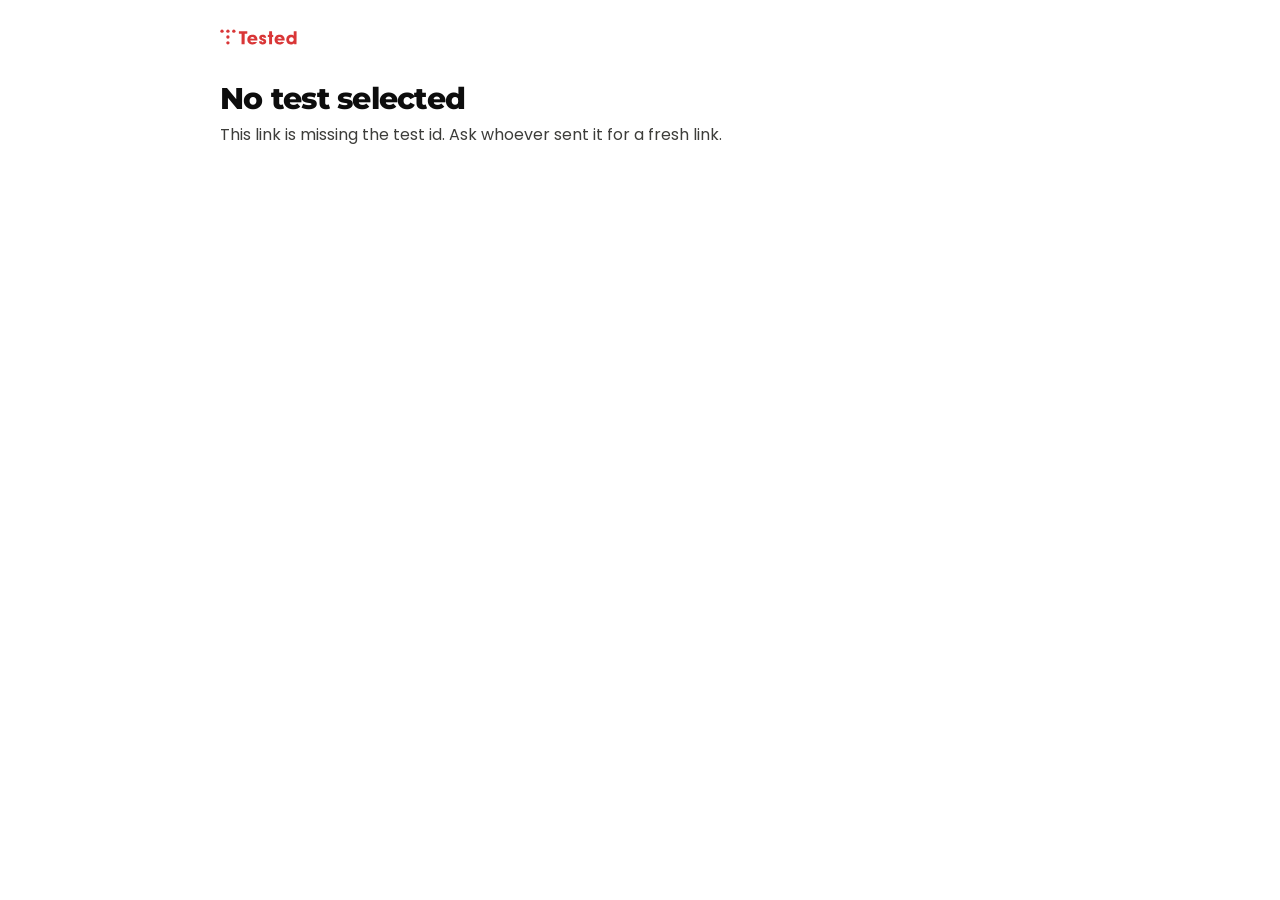
<file: survey.html>
<!DOCTYPE html>
<html lang="en">
<head>
<meta charset="utf-8">
<meta name="viewport" content="width=device-width, initial-scale=1, viewport-fit=cover">
<title>Quick preference survey</title>
<meta name="description" content="Pick between pairs of short messages. Takes about two minutes.">
<meta property="og:title" content="Quick preference survey">
<meta property="og:description" content="Pick between pairs of short messages. Takes about two minutes.">
<meta property="og:type" content="website">
<meta name="twitter:card" content="summary">
<meta name="robots" content="noindex">
<link rel="icon" href="favicon.svg" type="image/svg+xml">
<link rel="stylesheet" href="https://fonts.googleapis.com/css2?family=Poppins:wght@400;500;600&family=Montserrat:wght@700;800&display=swap">
<link rel="stylesheet" href="style.css?v=23">
</head>
<body>
<div class="wrap">

  <!-- This is the participant page. Open it as survey.html?t=TEST_ID (the admin page gives you the link).
       Add &preview to run through it without saving anything. -->

  <header class="brand"><img class="logo-light" src="tested.svg" alt="Tested" width="328" height="76"><img class="logo-dark" src="tested-reversed.svg" alt="Tested" width="328" height="76"></header>
  <div class="preview-bar" id="previewBar">Preview. Nothing you click here is saved.</div>

  <section id="message" class="screen">
    <h1 id="msgTitle"></h1>
    <p class="lead" id="msgBody"></p>
  </section>

  <section id="intro" class="screen">
    <h1>You have been invited to a quick survey</h1>
    <p class="scenario" id="introScenario"></p>
    <p class="lead">You will see pairs of short messages, one pair at a time, and pick one each time. There are no right answers, go with your gut.</p>
    <p class="note" id="introCount"></p>
    <div class="row">
      <button class="btn primary" id="beginBtn">Start</button>
    </div>
  </section>

  <section id="survey" class="screen">
    <div class="progress"><span id="progText"></span><span id="progPct"></span></div>
    <div class="bar"><div id="progBar"></div></div>
    <p class="question" id="question"></p>
    <div class="pair">
      <button class="option" id="optA"><span class="txt"></span><span class="key">Press 1</span></button>
      <button class="option" id="optB"><span class="txt"></span><span class="key">Press 2</span></button>
    </div>
    <div class="skip"><button class="link" id="backBtn">Back</button><button class="link" id="skipBtn">No preference, skip this pair</button></div>
  </section>

  <section id="final" class="screen">
    <h2 id="finalTitle">One last thing</h2>
    <form id="finalForm">
      <div id="commentBlock">
        <p class="question" id="commentPrompt"></p>
        <textarea class="text" id="commentText" rows="4" maxlength="2000" placeholder="Optional"></textarea>
      </div>
      <div id="segBlocks"></div>
      <div id="emailBlock">
        <label class="field" for="email" id="emailLabel">Email address</label>
        <input class="text" id="email" type="email" autocomplete="email" inputmode="email">
      </div>
      <p class="alert" id="finalError"></p>
      <div class="row">
        <button class="btn primary" type="submit" id="finalSend">Send</button>
        <button class="link" type="button" id="finalSkip">Skip</button>
      </div>
    </form>
  </section>

  <section id="results" class="screen">
    <h2>Thanks, that is everything</h2>
    <p class="lead" id="resultsLead"></p>
    <ol class="rank" id="rankList"></ol>
    <p class="small" id="resultsNote">Your answers have been recorded. You can close this page.</p>
    <p class="small"><button class="link" id="againBtn">Run through it again</button></p>
  </section>

</div>

<script src="config.js?v=23"></script>
<script src="db.js?v=23"></script>
<script src="analysis.js?v=23"></script>
<script>
  const $ = id => document.getElementById(id);
  const show = id => { document.querySelectorAll('.screen').forEach(s => s.classList.remove('active')); $(id).classList.add('active'); window.scrollTo(0, 0); };
  const params = new URLSearchParams(location.search);
  const testId = params.get('t');
  const preview = params.has('preview');   // preview mode: nothing is saved, in the database or in this browser
  const reset = params.has('reset');       // for the test owner: forget this browser's memory of the test and allow starting over

  // Keys for the little bit of state kept in this participant's browser, so a refresh does not lose their place
  // and finishing twice by accident is harder. Preview mode skips all of this.
  const progressKey = 'pt-progress-' + testId, doneKey = 'pt-done-' + testId;
  const load = k => { if (preview) return null; try { return JSON.parse(localStorage.getItem(k)); } catch (e) { return null; } };
  const save = (k, v) => { if (preview) return; try { v === null ? localStorage.removeItem(k) : localStorage.setItem(k, JSON.stringify(v)); } catch (e) {} };

  let test = null, messages = [], pairs = [], idx = 0, current = {}, locked = false;
  let times = {}, shownAt = 0;   // milliseconds each pair took, from appearing on screen to the tap
  let responseId = null;   // id of the saved response, so the final screen's answers can be attached to it

  function message(title, body) { $('msgTitle').textContent = title; $('msgBody').textContent = body; show('message'); }

  // Rough reading time: about 4 seconds per pair.
  function timeEstimate(pairCount) {
    const mins = pairCount * 4 / 60;
    return mins < 1.25 ? 'about a minute' : 'about ' + Math.round(mins) + ' minutes';
  }

  async function init() {
    if (preview) $('previewBar').classList.add('on');
    if (!db.configured()) return message('Not set up yet', 'This page is not connected to a database. See README.md in the project folder.');
    if (!testId) return message('No test selected', 'This link is missing the test id. Ask whoever sent it for a fresh link.');
    try { test = await db.getTest(testId); } catch (e) { return message('Something went wrong', e.message); }
    if (!test) return message('Test not found', 'This link does not match any test. It may have been deleted.');
    if (test.closed && !preview) return message('This test is closed', 'Thanks for your interest. It is no longer taking responses.');
    messages = test.messages;
    $('question').textContent = test.question || 'Which message do you prefer?';

    if (reset) { save(doneKey, null); save(progressKey, null); pairs = []; idx = 0; current = {}; times = {}; }
    const done = load(doneKey);
    if (done) { current = done.choices; pairs = analysis.allPairs(messages.length); return showResults(false); }

    // A returning participant (same browser, unfinished survey) gets the welcome again with Continue,
    // and carries on from the pair they were at. Everyone else starts fresh.
    const progress = load(progressKey);
    if (progress && progress.pairs.length === analysis.allPairs(messages.length).length) {
      pairs = progress.pairs; idx = progress.idx; current = progress.current; times = progress.times || {};
    }
    $('introScenario').textContent = test.scenario || '';
    $('introScenario').style.display = test.scenario ? '' : 'none';
    const pairCount = analysis.allPairs(messages.length).length;
    $('introCount').textContent = pairCount + (pairCount === 1 ? ' pair, ' : ' pairs, ') + timeEstimate(pairCount) + '.' + (pairs.length && idx > 0 ? ' You were at pair ' + (idx + 1) + '.' : '');
    showIntro();
  }

  const segQuestions = () => (test.segments || []).filter(sq => sq && sq.question && (sq.options || []).length >= 2);
  const asksSegment = () => segQuestions().length > 0;
  const asksEmail = () => test.ask_email === 'optional' || test.ask_email === 'required';
  const asksComment = () => !!test.comment_prompt;
  const asksAnything = () => asksComment() || asksSegment() || asksEmail();

  // Start, or continue where they were if they went back to the instructions from the first pair.
  function begin() { if (pairs.length && idx < pairs.length) { show('survey'); renderPair(); } else startSurvey(); }
  function showIntro() { $('beginBtn').textContent = pairs.length ? 'Continue' : 'Start'; show('intro'); }

  function startSurvey() {
    pairs = analysis.randomPairOrder(messages.length);
    idx = 0; current = {}; times = {};
    save(progressKey, { pairs, idx, current, times });
    show('survey'); renderPair();
  }
  function renderPair() {
    locked = false; shownAt = Date.now();
    const [a, b] = pairs[idx];
    $('optA').querySelector('.txt').textContent = messages[a];
    $('optB').querySelector('.txt').textContent = messages[b];
    // when stepping back, show what they picked before so a slip is easy to fix
    const earlier = current[analysis.key(a, b)];
    $('optA').classList.toggle('picked', earlier === a); $('optB').classList.toggle('picked', earlier === b);
    $('backBtn').textContent = idx > 0 ? 'Back' : 'Back to the instructions';
    $('progText').textContent = 'Pair ' + (idx + 1) + ' of ' + pairs.length;
    $('progPct').textContent = Math.round(idx / pairs.length * 100) + '%';
    $('progBar').style.width = (idx / pairs.length * 100) + '%';
  }
  function choose(side) {
    if (locked) return; locked = true;
    const [a, b] = pairs[idx];
    current[analysis.key(a, b)] = side === null ? null : (side === 0 ? a : b);
    times[analysis.key(a, b)] = Date.now() - shownAt;
    if (side !== null) $(side === 0 ? 'optA' : 'optB').classList.add('picked');
    const delay = matchMedia('(prefers-reduced-motion: reduce)').matches ? 0 : 180;
    setTimeout(() => {
      idx++;
      save(progressKey, { pairs, idx, current, times });
      if (idx < pairs.length) renderPair(); else finish();
    }, delay);
  }
  $('optA').addEventListener('click', () => choose(0));
  $('optB').addEventListener('click', () => choose(1));
  $('skipBtn').addEventListener('click', () => choose(null));
  $('backBtn').addEventListener('click', () => {
    if (locked) return;
    if (idx === 0) return showIntro();   // first pair: back to the welcome and instructions, progress kept
    idx--; save(progressKey, { pairs, idx, current, times }); renderPair();
  });
  document.addEventListener('keydown', e => {
    if (!$('survey').classList.contains('active')) return;
    if (e.key === '1') choose(0); if (e.key === '2') choose(1);
  });

  // The choices are saved as soon as the last pair is answered. The final screen (closing question,
  // segment questions, email) comes after, and its answers are attached to the saved response, so a
  // closed tab never loses the choices.
  async function finish() {
    if (!preview) {
      try {
        responseId = (crypto.randomUUID ? crypto.randomUUID() : null);
        const row = { test_id: testId, choices: current, times, simulated: false };
        if (responseId) row.id = responseId;
        await db.addResponses([row]);
      } catch (e) {
        locked = false;
        return message('Could not save your answers', e.message + ' Please check your connection and reload this page; your answers are kept until then.');
      }
    }
    save(doneKey, { choices: current }); save(progressKey, null);
    if (asksAnything() && (preview || responseId)) showFinal(); else showResults(true);
  }

  function topChoice() {
    const n = messages.length, { w, p } = analysis.winsOf(n, current);
    let best = 0; for (let i = 1; i < n; i++) if ((p[i] ? w[i] / p[i] : 0) > (p[best] ? w[best] / p[best] : 0)) best = i;
    return messages[best];
  }
  function showFinal() {
    $('commentBlock').style.display = asksComment() ? '' : 'none';
    if (asksComment()) $('commentPrompt').textContent = test.comment_prompt.replace(/\{\s*top\s*choice\s*\}/gi, '"' + topChoice() + '"');
    const blocks = $('segBlocks'); blocks.innerHTML = '';
    segQuestions().forEach((sq, qi) => {
      const q = document.createElement('p'); q.className = 'question'; q.textContent = sq.question; blocks.appendChild(q);
      const box = document.createElement('div'); box.className = 'choices';
      sq.options.forEach(opt => {
        const l = document.createElement('label'), r = document.createElement('input');
        r.type = 'radio'; r.name = 'segment' + qi; r.value = opt; l.append(r, document.createTextNode(' ' + opt)); box.appendChild(l);
      });
      blocks.appendChild(box);
    });
    $('emailBlock').style.display = asksEmail() ? '' : 'none';
    if (asksEmail()) { $('emailLabel').textContent = test.ask_email === 'required' ? 'Email address' : 'Email address (optional)'; $('email').required = test.ask_email === 'required'; }
    const required = asksSegment() || test.ask_email === 'required';
    $('finalSkip').style.display = required ? 'none' : '';
    $('finalTitle').textContent = asksComment() && !asksSegment() && !asksEmail() ? 'One last question' : 'One last thing';
    show('final');
    if (asksComment()) $('commentText').focus();
  }
  $('finalForm').addEventListener('submit', async e => {
    e.preventDefault();
    const picked = segQuestions().map((_, qi) => document.querySelector('input[name="segment' + qi + '"]:checked'));
    if (picked.some(p => !p)) { $('finalError').textContent = 'Please pick one answer for each question.'; $('finalError').classList.add('on'); return; }
    $('finalError').classList.remove('on');
    const details = { comment: asksComment() ? $('commentText').value.trim() : '', segments: picked.map(p => p.value), email: asksEmail() ? $('email').value.trim() : '' };
    if (!preview && (details.comment || details.segments.length || details.email)) {
      $('finalSend').disabled = true;
      try { await db.finishResponse(responseId, details); }
      catch (err) {
        // The choices are already saved. Say so, and let them try again rather than silently losing these answers.
        $('finalSend').disabled = false;
        $('finalError').textContent = 'Your choices are saved, but these answers could not be sent (' + err.message + '). Please try Send again.';
        $('finalError').classList.add('on'); $('finalSkip').style.display = '';
        return;
      }
    }
    showResults(true);
  });
  $('finalSkip').addEventListener('click', () => showResults(true));

  function showResults(fresh) {
    const n = messages.length, { w, p } = analysis.winsOf(n, current);
    const rows = messages.map((m, i) => ({ m, w: w[i], p: p[i], rate: p[i] ? w[i] / p[i] : 0 })).sort((x, y) => y.rate - x.rate);
    const list = $('rankList'); list.innerHTML = '';
    rows.forEach((r, i) => {
      const li = document.createElement('li');
      li.innerHTML = '<span class="pos"></span><span class="text"></span><span class="stat"><span class="n"></span><div class="meter"><div></div></div></span>';
      li.querySelector('.pos').textContent = i + 1; li.querySelector('.text').textContent = r.m;
      li.querySelector('.n').textContent = r.p ? r.w + ' of ' + r.p + ' wins' : 'not rated';
      li.querySelector('.meter div').style.width = Math.round(r.rate * 100) + '%';
      list.appendChild(li);
    });
    const skipped = pairs.length - w.reduce((s, x) => s + x, 0);
    $('resultsLead').textContent = (fresh ? 'Here is your personal ranking, by how often each message won its matchups' : 'You already completed this test. Here is your ranking') + (skipped ? ' (' + skipped + ' skipped).' : '.');
    $('resultsNote').textContent = preview ? 'This was a preview, so nothing was saved.' : 'Your answers have been recorded. You can close this page.';
    $('againBtn').style.display = preview || reset ? '' : 'none';   // repeating is for previews and the owner's reset link
    $('againBtn').textContent = preview ? 'Run through it again' : 'Start over';
    show('results');
  }

  $('beginBtn').addEventListener('click', begin);
  $('againBtn').addEventListener('click', () => { save(doneKey, null); pairs = []; idx = 0; current = {}; times = {}; responseId = null; showIntro(); });

  init();
</script>
</body>
</html>
</file>
<file: style.css>
/* Shared styles for the admin page (index.html) and the participant page (survey.html).
   Follows the Tested visual identity: white canvas, Ink text, Montserrat headlines (the web
   fallback for Gotham), Poppins for everything else, 0 to 4px corners, no shadows, no decoration.
   Brand red is used only for the wordmark, the picked card, the scenario panel, and data visuals.
   It is never a "good" or "bad" signal: verdicts use Ink (strong) or light gray (soft). */

:root {
  --bg: #ffffff;        /* canvas */
  --panel: #f5f4f1;     /* off-white panels */
  --line: #e8e6e1;      /* hairlines, inner dividers */
  --muted: #9b9893;     /* captions, metadata */
  --body: #3d3d3a;      /* reading copy */
  --ink: #0d0d0d;       /* headlines, frames, buttons */
  --paper: #f5f4f1;     /* text on ink */
  --red: #d93637;       /* the one accent */
  --red-soft: #f6bfbf;  /* desaturated red, for tracks and secondary marks in data visuals */
  --surface: #ffffff;   /* cards and inputs */
  --font-display: "Gotham", "Gotham Bold", "Montserrat", sans-serif;
  --font-body: "Poppins", sans-serif;
  box-sizing: border-box;
  padding-top: env(safe-area-inset-top, 0px);
  padding-bottom: env(safe-area-inset-bottom, 0px);
}
/* Dark mode is kept working (the brand treats Ink canvases as rare, but people's phones choose). */
@media (prefers-color-scheme: dark) {
  :root:not([data-theme="light"]) {
    color-scheme: dark;
    --bg: #0d0d0d; --panel: #1a1a19; --line: #2e2e2c; --muted: #8f8d88; --body: #c9c7c2; --ink: #f5f4f1; --paper: #0d0d0d; --surface: #141413;
  }
}
:root[data-theme="dark"] {
  color-scheme: dark;
  --bg: #0d0d0d; --panel: #1a1a19; --line: #2e2e2c; --muted: #8f8d88; --body: #c9c7c2; --ink: #f5f4f1; --paper: #0d0d0d; --surface: #141413;
}
html { scroll-padding-top: env(safe-area-inset-top, 0px); }
* { box-sizing: border-box; }
body { margin: 0; background: var(--bg); color: var(--body); font-family: var(--font-body); font-size: 15px; line-height: 1.55; }
.wrap { max-width: 880px; margin: 0 auto; padding: 28px 20px 72px; }

/* type */
h1, h2, h3 { font-family: var(--font-display); color: var(--ink); margin: 0; }
h1 { font-size: 30px; font-weight: 800; letter-spacing: -0.025em; line-height: 1.1; margin-bottom: 8px; }
h2 { font-size: 24px; font-weight: 700; letter-spacing: -0.02em; line-height: 1.15; margin-bottom: 8px; }
h3 { font-size: 17px; font-weight: 700; letter-spacing: -0.01em; margin: 30px 0 6px; }
p.lead { color: var(--body); margin: 0 0 24px; max-width: 60ch; font-size: 16px; }
p.note { color: var(--muted); font-size: 14px; margin: 0 0 16px; max-width: 64ch; }
.small { font-size: 13px; color: var(--muted); }
a { color: var(--ink); text-decoration: underline; text-underline-offset: 2px; }
code { font-family: inherit; font-weight: 500; color: var(--ink); background: var(--panel); padding: 1px 5px; border-radius: 2px; }

/* brand header: the logo is a fixed lockup, used from the supplied file */
.brand { display: flex; align-items: center; justify-content: space-between; gap: 12px; margin-bottom: 36px; }
.brand img { height: 18px; width: auto; display: block; }
.brand .logo-dark { display: none; }
@media (prefers-color-scheme: dark) { :root:not([data-theme="light"]) .brand .logo-light { display: none; } :root:not([data-theme="light"]) .brand .logo-dark { display: block; } }
:root[data-theme="dark"] .brand .logo-light { display: none; } :root[data-theme="dark"] .brand .logo-dark { display: block; }
.who { display: none; gap: 14px; align-items: center; font-size: 13px; color: var(--muted); }
.who.on { display: flex; }
.who .link { font-size: 13px; padding: 0; color: var(--muted); }

.screen { display: none; } .screen.active { display: block; }
.topbar { display: flex; justify-content: space-between; align-items: baseline; gap: 12px; flex-wrap: wrap; margin-bottom: 6px; }
.crumb { font-size: 13px; color: var(--muted); margin: 0 0 18px; }
.crumb a { color: var(--muted); }

/* forms */
label.field { display: block; font-size: 13px; font-weight: 500; color: var(--ink); margin: 0 0 6px; }
input.text, textarea.text, .msg-row input, .share input {
  width: 100%; font: inherit; color: var(--ink); background: var(--surface);
  padding: 11px 13px; border: 1px solid var(--line); border-radius: 3px;
}
input.text, textarea.text { margin-bottom: 22px; }
.hint.under { margin: -16px 0 22px; }
.choices { display: flex; flex-direction: column; gap: 8px; margin: 0 0 22px; }
.choices label { display: flex; gap: 10px; align-items: center; font-size: 15px; color: var(--ink); cursor: pointer; padding: 12px 14px; border: 1px solid var(--line); border-radius: 3px; background: var(--surface); }
.choices label:has(input:checked) { border-color: var(--ink); }
.choices input { accent-color: var(--ink); margin: 0; width: 18px; height: 18px; }
select.btn { appearance: auto; padding-right: 10px; max-width: 260px; }
.segblock { padding: 16px 18px 0; background: var(--panel); margin: 0 0 14px; }
.segblock .text { background: var(--surface); }
.comments li { display: block; }
.comments .who-said { font-size: 13px; color: var(--muted); margin-bottom: 4px; }
.comments .said { white-space: pre-wrap; }
textarea.text { resize: vertical; line-height: 1.5; }
input:focus, textarea:focus, button:focus-visible, a:focus-visible { outline: 2px solid var(--ink); outline-offset: 2px; }
.msg-list { display: flex; flex-direction: column; gap: 8px; margin-bottom: 14px; }
.msg-row { display: flex; gap: 8px; }
.msg-row input { flex: 1; width: auto; }
.icon-btn { font: inherit; border: 1px solid var(--line); background: var(--surface); color: var(--muted); border-radius: 3px; width: 42px; cursor: pointer; }
.icon-btn:hover { color: var(--ink); border-color: var(--ink); }
.row { display: flex; gap: 10px; align-items: center; flex-wrap: wrap; }
.hint { color: var(--muted); font-size: 13px; }

/* buttons: Ink is the primary, white with a hairline is the secondary; no fills in red */
.btn { font: inherit; font-weight: 600; font-size: 14px; padding: 11px 18px; border-radius: 3px; cursor: pointer; border: 1px solid var(--line); background: var(--surface); color: var(--ink); text-decoration: none; display: inline-block; line-height: 1.3; }
.btn:hover { border-color: var(--ink); }
.btn.primary { background: var(--ink); color: var(--paper); border-color: var(--ink); }
.btn.primary:hover { opacity: .88; }
.btn.danger { color: var(--muted); }
.btn.danger:hover { color: var(--ink); }
.btn[disabled] { opacity: .4; cursor: not-allowed; }
.link { background: none; border: 0; font: inherit; font-size: 14px; color: var(--muted); text-decoration: underline; text-underline-offset: 2px; cursor: pointer; padding: 6px; }
.link:hover { color: var(--ink); }

/* survey */
.progress { display: flex; justify-content: space-between; font-size: 13px; color: var(--muted); margin-bottom: 8px; }
.bar { height: 2px; background: var(--line); margin-bottom: 30px; }
.bar > div { height: 100%; background: var(--ink); width: 0; transition: width .25s ease; }
@media (prefers-reduced-motion: reduce) { .bar > div { transition: none; } }
.question { font-family: var(--font-display); font-size: 22px; font-weight: 700; letter-spacing: -0.02em; line-height: 1.2; color: var(--ink); margin: 0 0 20px; }
.scenario { font-size: 17px; line-height: 1.5; color: var(--ink); padding: 20px 22px; background: var(--panel); border-top: 6px solid var(--red); margin: 0 0 22px; white-space: pre-line; }   /* paragraph breaks typed in the scenario are kept */
.pair { display: grid; grid-template-columns: 1fr 1fr; gap: 14px; }
.option {
  display: flex; flex-direction: column; justify-content: space-between; gap: 20px; min-height: 200px; padding: 24px;
  text-align: left; font: inherit; font-size: 19px; font-weight: 500; line-height: 1.4; color: var(--ink);
  background: var(--surface); border: 1px solid var(--line); border-top: 6px solid var(--line); border-radius: 3px; cursor: pointer;
  -webkit-tap-highlight-color: transparent;
}
@media (hover: hover) { .option:hover { border-color: var(--ink); border-top-color: var(--line); } }   /* mouse only: touch would keep it stuck */
.option .key { font-size: 12px; font-weight: 400; color: var(--muted); }
.option.picked, .option.picked:hover { border-color: var(--ink); border-top-color: var(--red); }
@media (max-width: 640px) { .pair { grid-template-columns: 1fr; } .option { min-height: 120px; padding: 20px; font-size: 18px; } .option .key { display: none; } }
.skip { margin-top: 14px; display: flex; justify-content: center; gap: 20px; }
.skip .link, #commentSkip { padding: 12px 10px; }   /* thumb sized on phones */
.preview-bar { display: none; font-size: 14px; font-weight: 500; color: var(--ink); background: var(--panel); padding: 10px 14px; margin: 0 0 22px; }
.preview-bar.on { display: block; }

/* ranked lists (personal results, group ranking, strength, polarization) */
.rank { list-style: none; padding: 0; margin: 0 0 24px; border: 1.5px solid var(--ink); border-radius: 3px; }
.rank li { display: grid; grid-template-columns: 36px 1fr 160px; gap: 14px; align-items: center; padding: 14px 18px; background: var(--surface); border-top: 1px solid var(--line); }
.rank li:first-child { border-top: 0; }
@media (max-width: 520px) { .rank li { grid-template-columns: 30px 1fr; } .rank .stat { grid-column: 2; } }
.rank .pos { font-family: var(--font-display); font-weight: 700; color: var(--muted); }
.rank li:first-child .pos { color: var(--ink); }
.rank .text { font-weight: 500; color: var(--ink); }
.rank .stat { font-size: 13px; color: var(--muted); }
.rank li.empty { display: block; text-align: center; padding: 28px; color: var(--muted); }
.meter { height: 6px; background: var(--panel); margin-top: 6px; overflow: hidden; }
.meter div { height: 100%; background: var(--red); }
.hist { display: flex; gap: 3px; align-items: flex-end; height: 34px; margin-top: 4px; }
.hist div { flex: 1; background: var(--red); min-height: 2px; }
.ci { position: relative; height: 10px; background: var(--panel); margin-top: 6px; }
.ci .range { position: absolute; top: 2px; height: 6px; background: var(--red-soft); }
.ci .pt { position: absolute; top: 0; width: 10px; height: 10px; background: var(--red); border-radius: 50%; margin-left: -5px; }

/* tabs */
.tabs { display: flex; gap: 2px; flex-wrap: wrap; margin: 24px 0 12px; border-bottom: 1px solid var(--line); }
.tab { font: inherit; font-size: 14px; font-weight: 500; padding: 10px 12px; border: 0; border-bottom: 2px solid transparent; margin-bottom: -1px; background: none; color: var(--muted); cursor: pointer; }
.tab:hover { color: var(--ink); }
.tab.on { color: var(--ink); border-bottom-color: var(--ink); font-weight: 600; }
.view { display: none; } .view.on { display: block; }

/* verdicts and labels: typography, not colored boxes */
.badge { display: block; padding: 16px 18px; background: var(--panel); color: var(--ink); font-size: 15px; line-height: 1.5; margin: 8px 0 14px; max-width: 64ch; }
.badge.good { border-left: 6px solid var(--ink); }
.badge.warn { border-left: 6px solid var(--line); color: var(--body); }
.pill { display: inline-block; font-size: 14px; font-weight: 500; color: var(--muted); vertical-align: middle; }
.pill.warn { color: var(--ink); }
.flag { color: var(--ink); font-weight: 600; }
.ok { color: var(--muted); }

/* head to head table */
.scroll { overflow-x: auto; }
table { border-collapse: collapse; font-size: 13px; border: 1.5px solid var(--ink); }
th, td { padding: 8px 10px; border: 1px solid var(--line); text-align: center; white-space: nowrap; }
th { font-weight: 500; font-size: 13px; color: var(--muted); }
th.rowhead { text-align: left; color: var(--ink); max-width: 260px; white-space: normal; font-weight: 500; font-size: 13px; }
td.cell { font-weight: 600; min-width: 56px; color: var(--ink); }
td.self { background: var(--line); }
tr.upset th.rowhead { box-shadow: inset 6px 0 0 var(--ink); padding-left: 16px; }   /* ranked above a message it lost to or tied with */
td.upset-cell { outline: 2px solid var(--ink); outline-offset: -2px; }
.legend { font-size: 13px; color: var(--muted); margin: 10px 0 0; }

/* participant list (consistency) */
.plist { list-style: none; padding: 0; margin: 0; border: 1.5px solid var(--ink); border-radius: 3px; }
.plist li { display: grid; grid-template-columns: minmax(0, 1fr) 190px 120px auto; gap: 12px; align-items: center; padding: 10px 16px; background: var(--surface); border-top: 1px solid var(--line); font-size: 14px; color: var(--ink); }
.plist li > span { min-width: 0; overflow-wrap: anywhere; }   /* long emails wrap instead of widening the page */
.plist li:first-child { border-top: 0; }
.plist li.hidden { color: var(--muted); }
.plist li.hidden > span:first-child { text-decoration: line-through; }
.plist .acts { display: flex; gap: 6px; }
.plist .btn { padding: 6px 10px; font-size: 12px; font-weight: 500; }
@media (max-width: 640px) {
  .plist li { grid-template-columns: minmax(0, 1fr); gap: 4px; padding: 12px 14px; }   /* one column on phones: name, detail, status, then the buttons */
  .plist li > span:nth-child(2) { color: var(--muted); }
  .plist .acts { margin-top: 6px; }
}

/* tests list (admin home) */
.tlist { list-style: none; padding: 0; margin: 0 0 24px; border: 1.5px solid var(--ink); border-radius: 3px; }
.tlist li { background: var(--surface); border-top: 1px solid var(--line); display: grid; grid-template-columns: 1fr auto; align-items: center; }
.tlist .dup { margin-right: 14px; padding: 7px 12px; font-size: 13px; font-weight: 500; }
.tlist li:first-child { border-top: 0; }
.tlist a { display: grid; grid-template-columns: 1fr auto; gap: 12px; align-items: center; padding: 16px 18px; color: inherit; text-decoration: none; }
.tlist a:hover .name { text-decoration: underline; text-underline-offset: 2px; }
.tlist .name { font-weight: 600; color: var(--ink); }
.tlist .meta { font-size: 13px; color: var(--muted); }
.tlist li.empty, .empty { border: 0; padding: 32px; text-align: center; color: var(--muted); background: var(--panel); }

/* share box and brief on the results page */
.brief { font-size: 14px; color: var(--body); margin: -8px 0 22px; padding: 14px 18px; background: var(--panel); max-width: 64ch; }
.brief p { margin: 0 0 4px; white-space: pre-line; }
.brief p:last-child { margin: 0; }
.share { display: flex; gap: 8px; align-items: center; flex-wrap: wrap; margin: 0 0 8px; }
.share input { flex: 1; width: auto; min-width: 220px; font-size: 14px; padding: 10px 12px; color: var(--muted); }
.share .btn { padding: 10px 14px; font-size: 14px; }

/* messages and cards */
.alert { display: none; padding: 12px 14px; border-left: 6px solid var(--ink); background: var(--panel); color: var(--ink); font-size: 14px; margin: 0 0 18px; }
.alert.on { display: block; }
.card { background: var(--surface); border: 1.5px solid var(--ink); border-radius: 3px; padding: 26px; }
.card ol { padding-left: 20px; } .card li { margin-bottom: 8px; }
</file>
